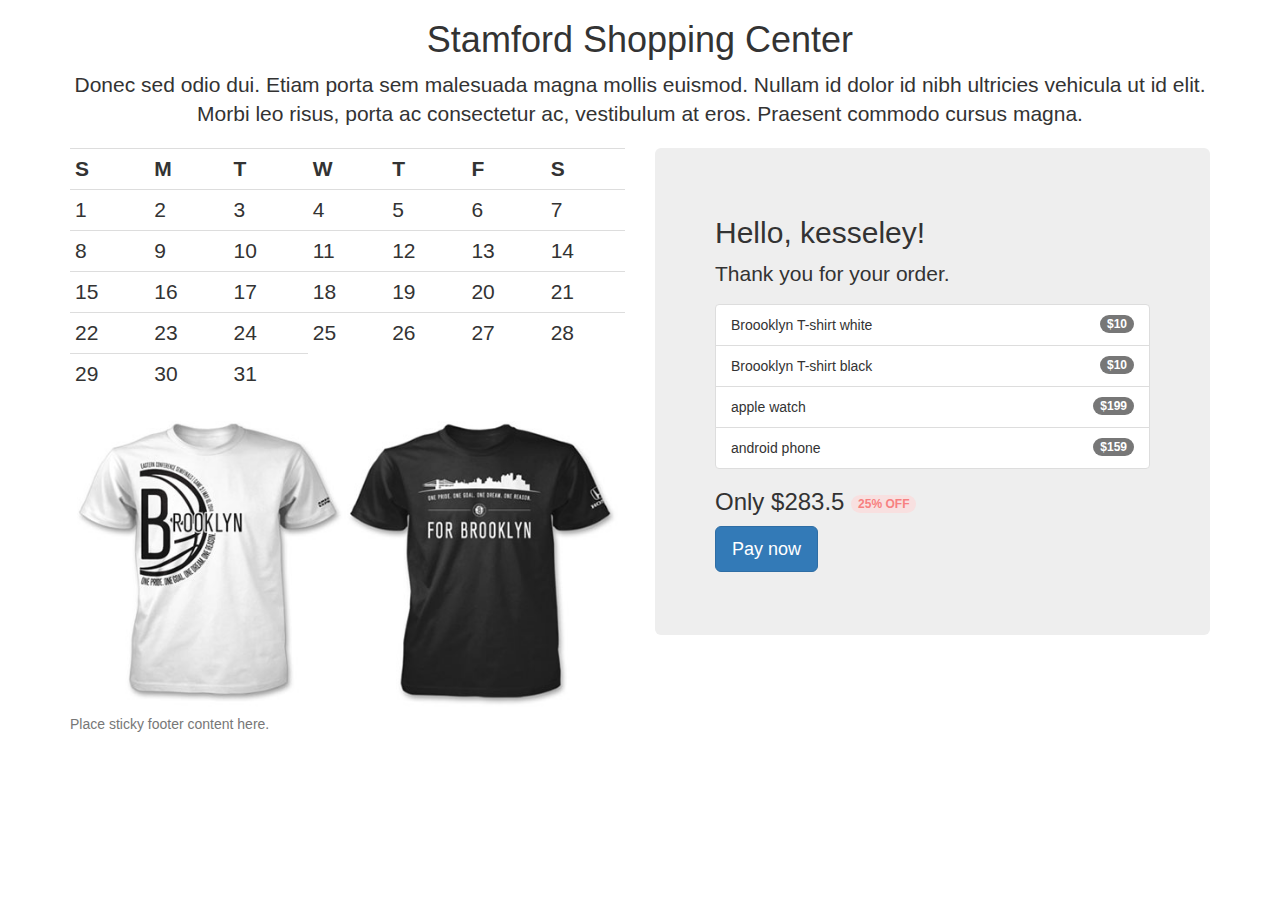
<file: Week2/index.html>
<!DOCTYPE html>
<html lang="en">
	<head>
			<title>Stamford International University Shopping Center</title>
			<link rel="stylesheet" type="text/css" href="css/bootstrap.min.css">
	</head>
	<body>
		    <div class="container">
		    	<div class="row">
		    		 <div class="col-md-12">
		    		 	<h1 class="text-center">Stamford Shopping Center </h1>
		    		 	<p class="lead text-center"> Donec sed odio dui. Etiam porta sem malesuada
							magna mollis euismod. Nullam id dolor id nibh ultricies
							vehicula ut id elit. Morbi leo risus, porta ac consectetur ac,
							vestibulum at eros. Praesent commodo cursus magna.<p>
		    		 </div>
		    	</div>
                <div class="row">
                	 <div class="col-md-6">
                	 	<p id="calendar" class="lead">my assigemnt</p>
                	 	<img src="images/t-shirt.jpg" width="100%">
                	 </div>
                	 <div class="col-md-6">
                	 	<div class="jumbotron">
                	 		<!-- we display the greeting text inside the span and the ID of the span is lblGreetings -->
                	 		<h2><span id="greeting">Hello</span>, <span id="custormer-name">CUSTOMER</span>!</h2>
							<p>Thank you for your order.</p>

							<!-- product list-->

							<ul id="product-list" class="list-group">
								<li class="list-group-item">
									<span class="badge">$10</span>
									product 1
								</li>
							</ul>
							<h3>Only $<span id="total-price">XXX</span> <span class="badge" style="color: #F78181; background-color: #F8E0E0;" >25% OFF</span></h3>
							<p><a class="btn btn-primary btn-lg" href="#"
							role="button">Pay now</a></p>


                	 	</div>



                	 </div>


                </div>
		    </div>

		    <footer class="footer">
      <div class="container">
        <p class="text-muted">Place sticky footer content here.</p>
      </div>
    </footer>

		<script type="text/javascript" src="js/shop.js"></script>
		<script type="text/javascript" src="js/calendar.js"></script>

	</body>
</html>
</file>
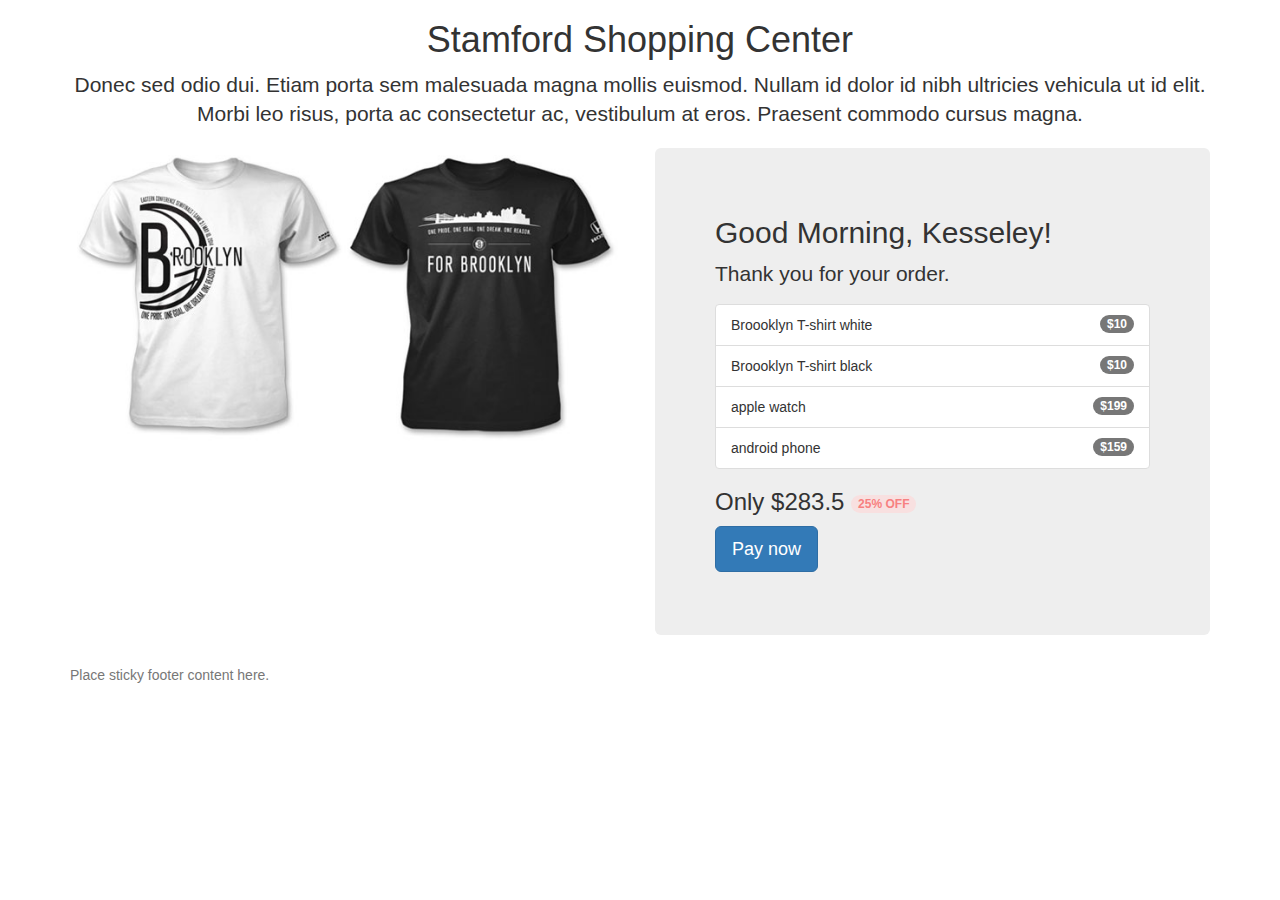
<file: week3/index.html>
<!DOCTYPE html>
<html lang="en">
	<head>
			<title>Stamford International University Shopping Center</title>
			<link rel="stylesheet" type="text/css" href="css/bootstrap.min.css">
	</head>
	<body>
		    <div class="container">
		    	<div class="row">
		    		 <div class="col-md-12">
		    		 	<h1 class="text-center">Stamford Shopping Center </h1>
		    		 	<p class="lead text-center"> Donec sed odio dui. Etiam porta sem malesuada
							magna mollis euismod. Nullam id dolor id nibh ultricies
							vehicula ut id elit. Morbi leo risus, porta ac consectetur ac,
							vestibulum at eros. Praesent commodo cursus magna.<p>
		    		 </div>
		    	</div>
                <div class="row">
                	 <div class="col-md-6">
                	 	<img src="images/t-shirt.jpg" width="100%">
                	 </div>
                	 <div class="col-md-6">
                	 	<div class="jumbotron">
                	 		<!-- we display the greeting text inside the span and the ID of the span is lblGreetings -->
                	 		<h2><span id="greeting">Hello</span>, <span id="custormer-name">CUSTOMER</span>!</h2>
							<p>Thank you for your order.</p>

							<!-- product list-->

							<ul id="product-list" class="list-group">
								<li class="list-group-item">
									<span class="badge">$10</span>
									product 1
								</li>
							</ul>
							<h3>Only $<span id="total-price">XXX</span> <span class="badge" style="color: #F78181; background-color: #F8E0E0;" >25% OFF</span></h3>
							<p><a class="btn btn-primary btn-lg" href="#"
							role="button">Pay now</a></p>


                	 	</div>



                	 </div>


                </div>
		    </div>

		    <footer class="footer">
      <div class="container">
        <p class="text-muted">Place sticky footer content here.</p>
      </div>
    </footer>

		<script type="text/javascript" src="js/shop.js"></script>

	</body>
</html>
</file>
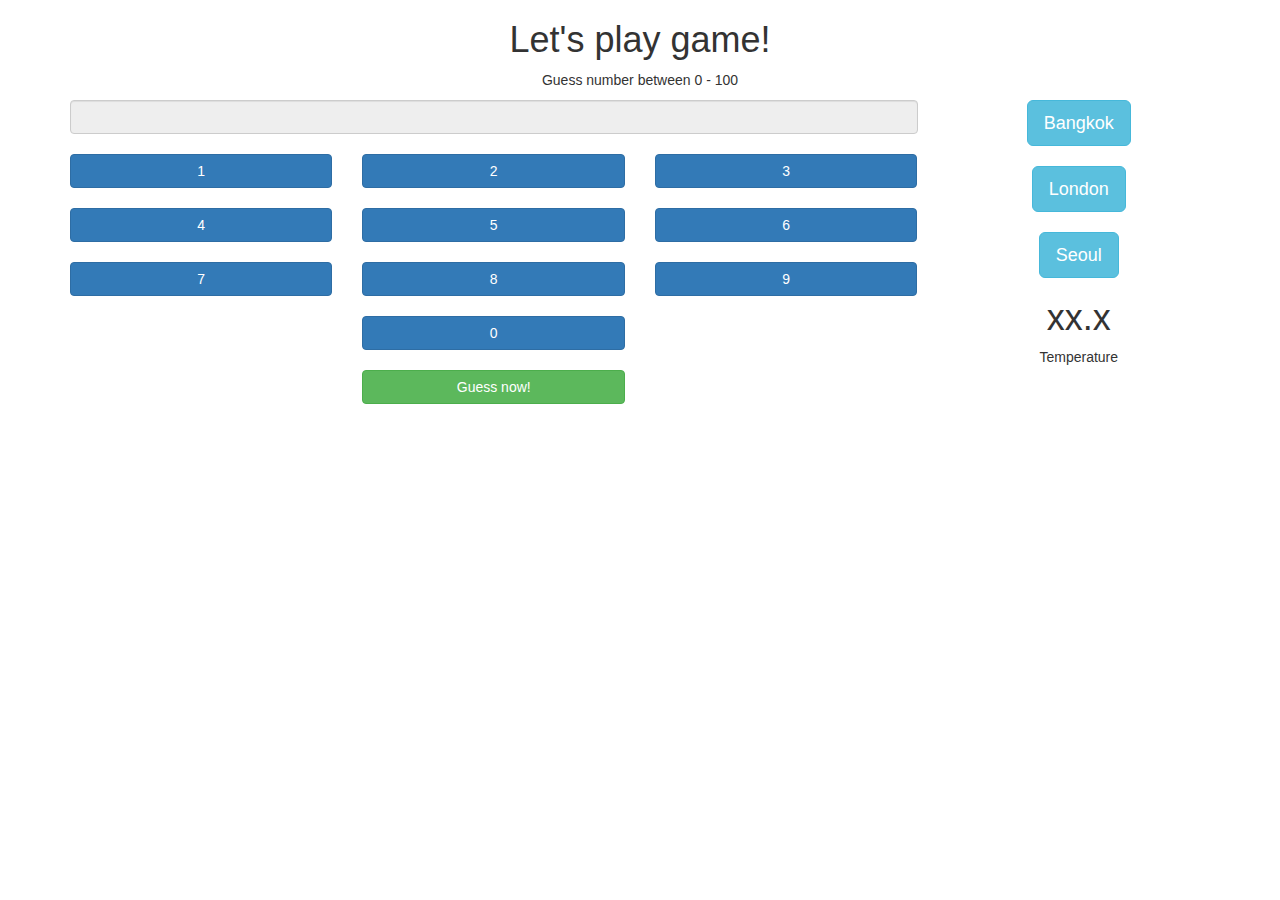
<file: Week4/index.html>
<!DOCTYPE html>
<html lang="en">
	<head>
		<title>Random Guessing Number Game</title>
		<link rel="stylesheet" type="text/css" href="css/bootstrap.min.css">
		<script type="text/javascript" src="js/jquery-1.12.3.min.js"></script>
		<script type="text/javascript" src="js/bootstrap.js"></script>
		
	</head>
	<body>
		<div class="container">
			<div class="row">
				<div class="col-md-12 text-center">
					<h1>Let's play game!</h1>
					<p>Guess number between 0 - 100</p>
				</div>
			</div>

			<div class="row" >
				<div class="col-md-9">
					<div id="alertContainer"></div>
					
					<input type="text" class="form-control text-center" id="userNumber" disabled>
					<br/>
					<div class="row">
						<div class="col-md-4">
							<button type="button" class="btn btn-block btn-primary" id="button1">1</button>
						</div>
						<div class="col-md-4">
							<button type="button" class="btn btn-block btn-primary " id="button2">2</button>
						</div>
						<div class="col-md-4">
							<button type="button" class="btn btn-block btn-primary " id="button3">3</button>
						</div>
					</div>
					<br>
					<div class="row">
						<div class="col-md-4">
							<button type="button" class="btn btn-block btn-primary" id="button4">4</button>
						</div>
						<div class="col-md-4">
							<button type="button" class="btn btn-block btn-primary " id="button5">5</button>
						</div>
						<div class="col-md-4">
							<button type="button" class="btn btn-block btn-primary " id="button6">6</button>
						</div>
					</div>
					<br>
					<div class="row">
						<div class="col-md-4">
							<button type="button" class="btn btn-block btn-primary" id="button7">7</button>
						</div>
						<div class="col-md-4">
							<button type="button" class="btn btn-block btn-primary " id="button8">8</button>
						</div>
						<div class="col-md-4">
							<button type="button" class="btn btn-block btn-primary " id="button9">9</button>
						</div>
					</div>

					<br/>
					<div class="row">
						<div class="col-md-4">
						</div>
						<div class="col-md-4">
							<button type="button" class="btn btn-block btn-primary " id="button0">0</button>
						</div>
						<div class="col-md-4">
						</div>
					</div>


					<br/>
					<div class="row">
						<div class="col-md-4">
						</div>
						<div class="col-md-4">
							<button type="button" class="btn btn-block btn-success " id="guess">Guess now!</button>
						</div>
						<div class="col-md-4">
						</div>
					</div>
					
				</div>

				<div class="col-md-3 text-center">
					<button class="btn btn-info btn-lg" id= "Bangkok">Bangkok</button>
					<br/><br/>
					<button class="btn btn-info btn-lg" id="London">London</button>
					<br/><br/>
					<button class="btn btn-info btn-lg" id="Seoul" >Seoul</button>
					<h1 id= "temp">xx.x</h1>
					<p>Temperature</p>
						<p id="city-name"></p>

				</div>
			</div>
  	</div>
  	<script type="text/javascript" src="js/game.js"></script>
  	<script type="text/javascript" src="js/weather.js"></script>
  </body>
</html>
</file>
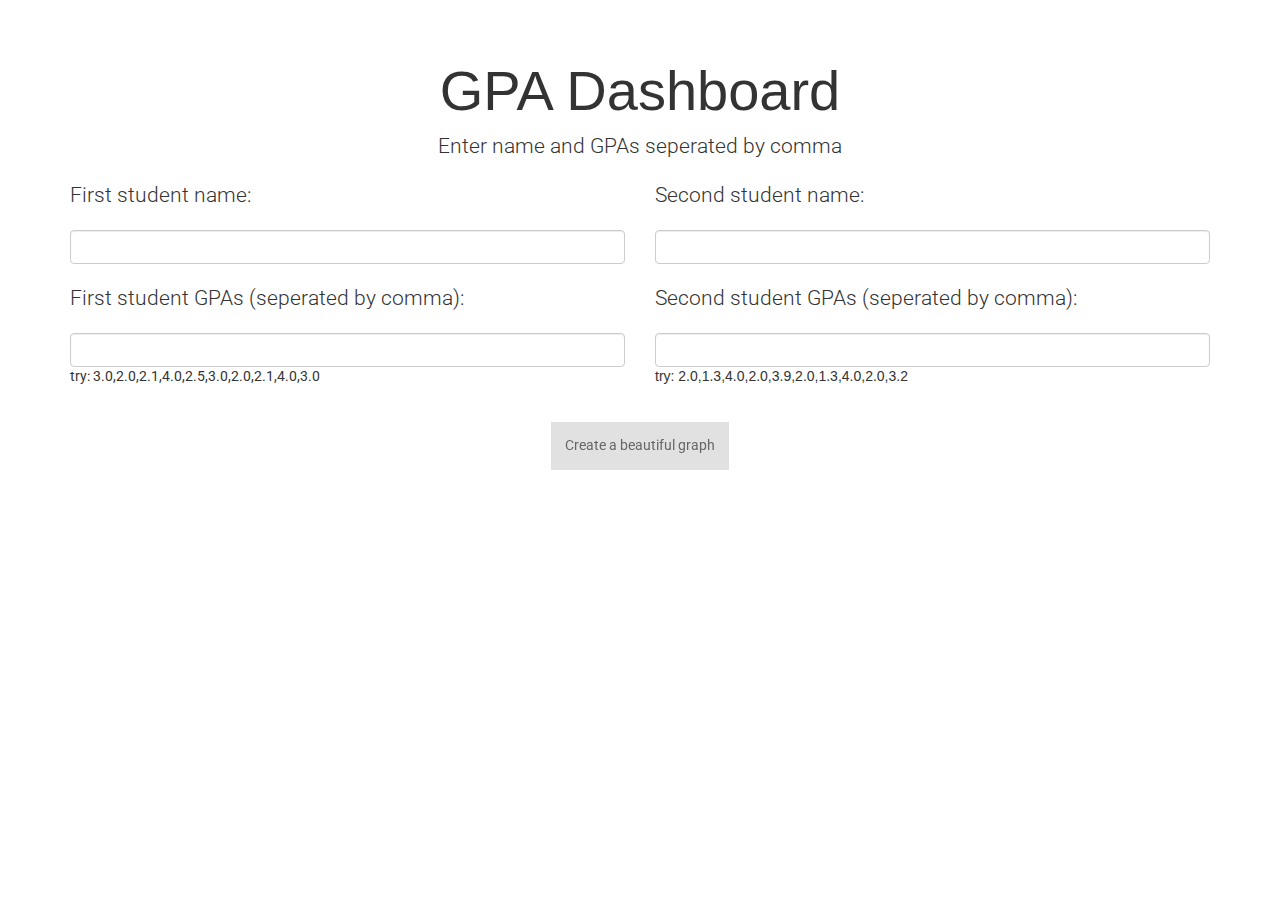
<file: Week5/index.html>
<!DOCTYPE html>
<html lang="en">
	<head>
		<title>GPA Dashboard</title>
		<link rel="stylesheet" type="text/css" href="css/bootstrap.min.css">
		
		<link rel="stylesheet" type="text/css" href="css/hover.css">
				<link rel="stylesheet" type="text/css" href="css/nv.d3.css">
		<link rel="stylesheet" type="text/css" href="css/demo-page.css">
		<link rel="stylesheet" type="text/css" href="css/nv.d3.css">
		<script type="text/javascript" src="js/d3.min.js"></script>
		<script type="text/javascript" src="js/nv.d3.js"></script>
		<script type="text/javascript" src="js/jquery-1.12.3.min.js"></script>
		<script type="text/javascript" src="js/sweet-alert.js"></script>
		
		<script type="text/javascript" src="js/gpa.js"></script>
		
	</head>
	<body>
		<div class="container">
			<div class="row">
				<div class="col-md-12 text-center">
					<h1>GPA Dashboard</h1>
					<p class="lead">Enter name and GPAs seperated by comma</p>
				</div>
			</div> <!-- End of row -->

			<div class="row">
				<div class="col-md-6 ">
					<p class="lead">First student name: </p>
					<input type="text" class="form-control" id="name1"/>
				</div>
				<div class="col-md-6 ">
					<p class="lead">Second student name: </p>
					<input type="text" class="form-control" id="name2"/>
				</div>
			</div> <!-- End of row -->
			<br/>
			<div class="row">
				<div class="col-md-6 ">
					<p class="lead">First student GPAs (seperated by comma): </p>
					<input type="text" class="form-control" id="gpa1"/>
					<p>try: 3.0,2.0,2.1,4.0,2.5,3.0,2.0,2.1,4.0,3.0</p>
				</div>
				<div class="col-md-6 ">
					<p class="lead">Second student GPAs (seperated by comma): </p>
					<input type="text" class="form-control" id="gpa2" />
					try: 2.0,1.3,4.0,2.0,3.9,2.0,1.3,4.0,2.0,3.2
				</div>
			</div> <!-- End of row -->
			<br/>
			<div class="row">
				<div class="col-md-12 text-center">
					<a href="#" class="hvr-bounce-to-left" id="graphBtn" style="text-decoration: none;">Create a beautiful graph</a>
				</div>
				
			</div> <!-- End of row -->

			<div class="row">
				<div class="col-md-12 text-center" id="chart">
					<svg style="height: 400px;"></svg>
				</div>
				
			</div> <!-- End of row -->
  	</div>

  </body>
</html>
</file>
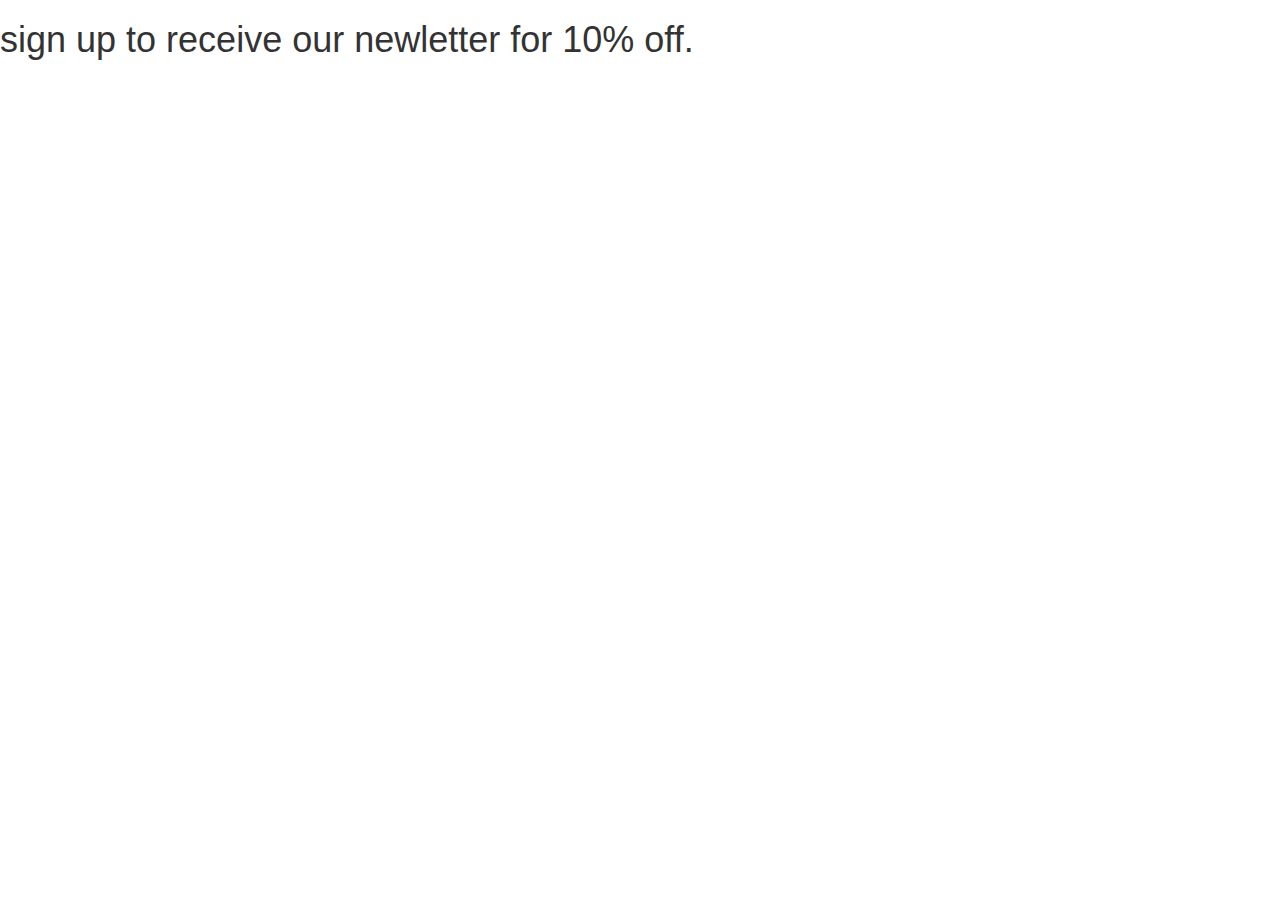
<file: Week2/index1.html>
<!DOCTYPE html>
<html lang="en">
<head>
    <title>Funtion Test</title>
    <link rel="stylesheet" type="text/css" href="css/bootstrap.min.css">
</head>
<body>
	<h1 id="heading-message">Hollo world!</h1>
</body>
    <script type="text/javascript" src="js/function-test.js"></script>

	</html>
</file>
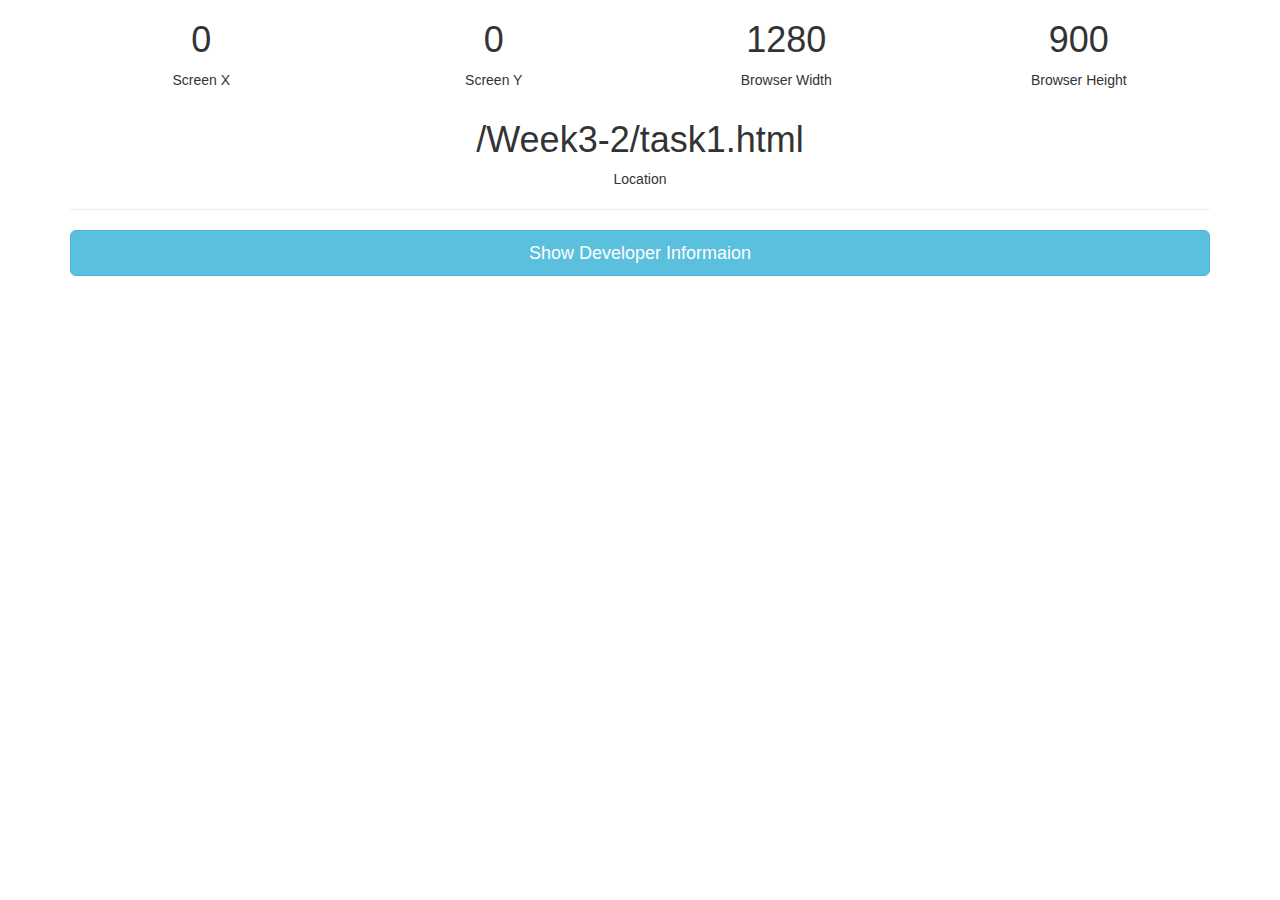
<file: Week3-2/task1.html>
<!DOCTYPE html>
<html lang="en">
	<head>
		<title>Stamford Shopping Center</title>
		<link rel="stylesheet" type="text/css" href="css/bootstrap.min.css">
	</head>
	<body>
		<div class="container">
			<div class="row">

				<div class="col-md-3">
					<h1 id="screenX" class="text-center"></h1>
					<p class="text-center">Screen X</p>
				</div>
				<div class="col-md-3">
					<h1 id="screenY" class="text-center"></h1>
					<p class="text-center">Screen Y</p>
				</div>
				<div class="col-md-3" >
					<h1 id="screenWidth" class="text-center"></h1>
					<p class="text-center">Browser Width</p>
				</div>
				<div class="col-md-3" >
					<h1 id="screenHeight" class="text-center"></h1>
					<p class="text-center">Browser Height</p>
				</div>

				
   
			</div>

			<div class="row">
				<div class="col-md-12">
					<h1 id="screenHeight"></h1>
					<h1 id="location" class="text-center"></h1>
					<p class="text-center">Location</p>

					<hr>

					<button id="dev-info" type="button" class = "btn btn-info btn-lg btn-block">
						Show Developer Informaion 
					</button>
					<p class="lead text-center" id="dev-info-container">
					</p>
				</div>
				
			</div>
  	</div>
  </body>
  <script type="text/javascript" src="js/task1.js"></script>
</html>
</file>
<file: Week5/css/nv.d3.css>
/* nvd3 version 1.8.2-dev (https://github.com/novus/nvd3) 2016-02-05 */
.nvd3 .nv-axis {
    pointer-events:none;
    opacity: 1;
}

.nvd3 .nv-axis path {
    fill: none;
    stroke: #000;
    stroke-opacity: .75;
    shape-rendering: crispEdges;
}

.nvd3 .nv-axis path.domain {
    stroke-opacity: .75;
}

.nvd3 .nv-axis.nv-x path.domain {
    stroke-opacity: 0;
}

.nvd3 .nv-axis line {
    fill: none;
    stroke: #e5e5e5;
    shape-rendering: crispEdges;
}

.nvd3 .nv-axis .zero line,
    /*this selector may not be necessary*/ .nvd3 .nv-axis line.zero {
    stroke-opacity: .75;
}

.nvd3 .nv-axis .nv-axisMaxMin text {
    font-weight: bold;
}

.nvd3 .x  .nv-axis .nv-axisMaxMin text,
.nvd3 .x2 .nv-axis .nv-axisMaxMin text,
.nvd3 .x3 .nv-axis .nv-axisMaxMin text {
    text-anchor: middle
}

.nvd3 .nv-axis.nv-disabled {
    opacity: 0;
}

.nvd3 .nv-bars rect {
    fill-opacity: .75;

    transition: fill-opacity 250ms linear;
    -moz-transition: fill-opacity 250ms linear;
    -webkit-transition: fill-opacity 250ms linear;
}

.nvd3 .nv-bars rect.hover {
    fill-opacity: 1;
}

.nvd3 .nv-bars .hover rect {
    fill: lightblue;
}

.nvd3 .nv-bars text {
    fill: rgba(0,0,0,0);
}

.nvd3 .nv-bars .hover text {
    fill: rgba(0,0,0,1);
}

.nvd3 .nv-multibar .nv-groups rect,
.nvd3 .nv-multibarHorizontal .nv-groups rect,
.nvd3 .nv-discretebar .nv-groups rect {
    stroke-opacity: 0;

    transition: fill-opacity 250ms linear;
    -moz-transition: fill-opacity 250ms linear;
    -webkit-transition: fill-opacity 250ms linear;
}

.nvd3 .nv-multibar .nv-groups rect:hover,
.nvd3 .nv-multibarHorizontal .nv-groups rect:hover,
.nvd3 .nv-candlestickBar .nv-ticks rect:hover,
.nvd3 .nv-discretebar .nv-groups rect:hover {
    fill-opacity: 1;
}

.nvd3 .nv-discretebar .nv-groups text,
.nvd3 .nv-multibarHorizontal .nv-groups text {
    font-weight: bold;
    fill: rgba(0,0,0,1);
    stroke: rgba(0,0,0,0);
}

/* boxplot CSS */
.nvd3 .nv-boxplot circle {
  fill-opacity: 0.5;
}

.nvd3 .nv-boxplot circle:hover {
  fill-opacity: 1;
}

.nvd3 .nv-boxplot rect:hover {
  fill-opacity: 1;
}

.nvd3 line.nv-boxplot-median {
  stroke: black;
}

.nv-boxplot-tick:hover {
  stroke-width: 2.5px;
}
/* bullet */
.nvd3.nv-bullet { font: 10px sans-serif; }
.nvd3.nv-bullet .nv-measure { fill-opacity: .8; }
.nvd3.nv-bullet .nv-measure:hover { fill-opacity: 1; }
.nvd3.nv-bullet .nv-marker { stroke: #000; stroke-width: 2px; }
.nvd3.nv-bullet .nv-markerTriangle { stroke: #000; fill: #fff; stroke-width: 1.5px; }
.nvd3.nv-bullet .nv-tick line { stroke: #666; stroke-width: .5px; }
.nvd3.nv-bullet .nv-range.nv-s0 { fill: #eee; }
.nvd3.nv-bullet .nv-range.nv-s1 { fill: #ddd; }
.nvd3.nv-bullet .nv-range.nv-s2 { fill: #ccc; }
.nvd3.nv-bullet .nv-title { font-size: 14px; font-weight: bold; }
.nvd3.nv-bullet .nv-subtitle { fill: #999; }


.nvd3.nv-bullet .nv-range {
    fill: #bababa;
    fill-opacity: .4;
}
.nvd3.nv-bullet .nv-range:hover {
    fill-opacity: .7;
}

.nvd3.nv-candlestickBar .nv-ticks .nv-tick {
    stroke-width: 1px;
}

.nvd3.nv-candlestickBar .nv-ticks .nv-tick.hover {
    stroke-width: 2px;
}

.nvd3.nv-candlestickBar .nv-ticks .nv-tick.positive rect {
    stroke: #2ca02c;
    fill: #2ca02c;
}

.nvd3.nv-candlestickBar .nv-ticks .nv-tick.negative rect {
    stroke: #d62728;
    fill: #d62728;
}

.with-transitions .nv-candlestickBar .nv-ticks .nv-tick {
    transition: stroke-width 250ms linear, stroke-opacity 250ms linear;
    -moz-transition: stroke-width 250ms linear, stroke-opacity 250ms linear;
    -webkit-transition: stroke-width 250ms linear, stroke-opacity 250ms linear;

}

.nvd3.nv-candlestickBar .nv-ticks line {
    stroke: #333;
}


.nvd3 .nv-legend .nv-disabled rect {
    /*fill-opacity: 0;*/
}

.nvd3 .nv-check-box .nv-box {
    fill-opacity:0;
    stroke-width:2;
}

.nvd3 .nv-check-box .nv-check {
    fill-opacity:0;
    stroke-width:4;
}

.nvd3 .nv-series.nv-disabled .nv-check-box .nv-check {
    fill-opacity:0;
    stroke-opacity:0;
}

.nvd3 .nv-controlsWrap .nv-legend .nv-check-box .nv-check {
    opacity: 0;
}

/* line plus bar */
.nvd3.nv-linePlusBar .nv-bar rect {
    fill-opacity: .75;
}

.nvd3.nv-linePlusBar .nv-bar rect:hover {
    fill-opacity: 1;
}
.nvd3 .nv-groups path.nv-line {
    fill: none;
}

.nvd3 .nv-groups path.nv-area {
    stroke: none;
}

.nvd3.nv-line .nvd3.nv-scatter .nv-groups .nv-point {
    fill-opacity: 0;
    stroke-opacity: 0;
}

.nvd3.nv-scatter.nv-single-point .nv-groups .nv-point {
    fill-opacity: .5 !important;
    stroke-opacity: .5 !important;
}


.with-transitions .nvd3 .nv-groups .nv-point {
    transition: stroke-width 250ms linear, stroke-opacity 250ms linear;
    -moz-transition: stroke-width 250ms linear, stroke-opacity 250ms linear;
    -webkit-transition: stroke-width 250ms linear, stroke-opacity 250ms linear;

}

.nvd3.nv-scatter .nv-groups .nv-point.hover,
.nvd3 .nv-groups .nv-point.hover {
    stroke-width: 7px;
    fill-opacity: .95 !important;
    stroke-opacity: .95 !important;
}


.nvd3 .nv-point-paths path {
    stroke: #aaa;
    stroke-opacity: 0;
    fill: #eee;
    fill-opacity: 0;
}



.nvd3 .nv-indexLine {
    cursor: ew-resize;
}

/********************
 * SVG CSS
 */

/********************
  Default CSS for an svg element nvd3 used
*/
svg.nvd3-svg {
    -webkit-touch-callout: none;
    -webkit-user-select: none;
    -khtml-user-select: none;
    -ms-user-select: none;
    -moz-user-select: none;
    user-select: none;
    display: block;
    width:100%;
    height:100%;
}

/********************
  Box shadow and border radius styling
*/
.nvtooltip.with-3d-shadow, .with-3d-shadow .nvtooltip {
    -moz-box-shadow: 0 5px 10px rgba(0,0,0,.2);
    -webkit-box-shadow: 0 5px 10px rgba(0,0,0,.2);
    box-shadow: 0 5px 10px rgba(0,0,0,.2);

    -webkit-border-radius: 5px;
    -moz-border-radius: 5px;
    border-radius: 5px;
}


.nvd3 text {
    font: normal 12px Arial;
}

.nvd3 .title {
    font: bold 14px Arial;
}

.nvd3 .nv-background {
    fill: white;
    fill-opacity: 0;
}

.nvd3.nv-noData {
    font-size: 18px;
    font-weight: bold;
}


/**********
*  Brush
*/

.nv-brush .extent {
    fill-opacity: .125;
    shape-rendering: crispEdges;
}

.nv-brush .resize path {
    fill: #eee;
    stroke: #666;
}


/**********
*  Legend
*/

.nvd3 .nv-legend .nv-series {
    cursor: pointer;
}

.nvd3 .nv-legend .nv-disabled circle {
    fill-opacity: 0;
}

/* focus */
.nvd3 .nv-brush .extent {
    fill-opacity: 0 !important;
}

.nvd3 .nv-brushBackground rect {
    stroke: #000;
    stroke-width: .4;
    fill: #fff;
    fill-opacity: .7;
}


.nvd3.nv-ohlcBar .nv-ticks .nv-tick {
    stroke-width: 1px;
}

.nvd3.nv-ohlcBar .nv-ticks .nv-tick.hover {
    stroke-width: 2px;
}

.nvd3.nv-ohlcBar .nv-ticks .nv-tick.positive {
    stroke: #2ca02c;
}

.nvd3.nv-ohlcBar .nv-ticks .nv-tick.negative {
    stroke: #d62728;
}


.nvd3 .background path {
    fill: none;
    stroke: #EEE;
    stroke-opacity: .4;
    shape-rendering: crispEdges;
}

.nvd3 .foreground path {
    fill: none;
    stroke-opacity: .7;
}

.nvd3 .nv-parallelCoordinates-brush .extent 
{
    fill: #fff;
    fill-opacity: .6;
    stroke: gray;
    shape-rendering: crispEdges;
}

.nvd3 .nv-parallelCoordinates .hover  {
    fill-opacity: 1;
	stroke-width: 3px;
}


.nvd3 .missingValuesline line {
  fill: none;
  stroke: black;
  stroke-width: 1;
  stroke-opacity: 1;
  stroke-dasharray: 5, 5; 
}
.nvd3.nv-pie path {
    stroke-opacity: 0;
    transition: fill-opacity 250ms linear, stroke-width 250ms linear, stroke-opacity 250ms linear;
    -moz-transition: fill-opacity 250ms linear, stroke-width 250ms linear, stroke-opacity 250ms linear;
    -webkit-transition: fill-opacity 250ms linear, stroke-width 250ms linear, stroke-opacity 250ms linear;

}

.nvd3.nv-pie .nv-pie-title {
    font-size: 24px;
    fill: rgba(19, 196, 249, 0.59);
}

.nvd3.nv-pie .nv-slice text {
    stroke: #000;
    stroke-width: 0;
}

.nvd3.nv-pie path {
    stroke: #fff;
    stroke-width: 1px;
    stroke-opacity: 1;
}

.nvd3.nv-pie path {
    fill-opacity: .7;
}
.nvd3.nv-pie .hover path {
    fill-opacity: 1;
}
.nvd3.nv-pie .nv-label {
    pointer-events: none;
}
.nvd3.nv-pie .nv-label rect {
    fill-opacity: 0;
    stroke-opacity: 0;
}

/* scatter */
.nvd3 .nv-groups .nv-point.hover {
    stroke-width: 20px;
    stroke-opacity: .5;
}

.nvd3 .nv-scatter .nv-point.hover {
    fill-opacity: 1;
}
.nv-noninteractive {
    pointer-events: none;
}

.nv-distx, .nv-disty {
    pointer-events: none;
}

/* sparkline */
.nvd3.nv-sparkline path {
    fill: none;
}

.nvd3.nv-sparklineplus g.nv-hoverValue {
    pointer-events: none;
}

.nvd3.nv-sparklineplus .nv-hoverValue line {
    stroke: #333;
    stroke-width: 1.5px;
}

.nvd3.nv-sparklineplus,
.nvd3.nv-sparklineplus g {
    pointer-events: all;
}

.nvd3 .nv-hoverArea {
    fill-opacity: 0;
    stroke-opacity: 0;
}

.nvd3.nv-sparklineplus .nv-xValue,
.nvd3.nv-sparklineplus .nv-yValue {
    stroke-width: 0;
    font-size: .9em;
    font-weight: normal;
}

.nvd3.nv-sparklineplus .nv-yValue {
    stroke: #f66;
}

.nvd3.nv-sparklineplus .nv-maxValue {
    stroke: #2ca02c;
    fill: #2ca02c;
}

.nvd3.nv-sparklineplus .nv-minValue {
    stroke: #d62728;
    fill: #d62728;
}

.nvd3.nv-sparklineplus .nv-currentValue {
    font-weight: bold;
    font-size: 1.1em;
}
/* stacked area */
.nvd3.nv-stackedarea path.nv-area {
    fill-opacity: .7;
    stroke-opacity: 0;
    transition: fill-opacity 250ms linear, stroke-opacity 250ms linear;
    -moz-transition: fill-opacity 250ms linear, stroke-opacity 250ms linear;
    -webkit-transition: fill-opacity 250ms linear, stroke-opacity 250ms linear;
}

.nvd3.nv-stackedarea path.nv-area.hover {
    fill-opacity: .9;
}


.nvd3.nv-stackedarea .nv-groups .nv-point {
    stroke-opacity: 0;
    fill-opacity: 0;
}


.nvtooltip {
    position: absolute;
    background-color: rgba(255,255,255,1.0);
    color: rgba(0,0,0,1.0);
    padding: 1px;
    border: 1px solid rgba(0,0,0,.2);
    z-index: 10000;
    display: block;

    font-family: Arial;
    font-size: 13px;
    text-align: left;
    pointer-events: none;

    white-space: nowrap;

    -webkit-touch-callout: none;
    -webkit-user-select: none;
    -khtml-user-select: none;
    -moz-user-select: none;
    -ms-user-select: none;
    user-select: none;
}

.nvtooltip {
    background: rgba(255,255,255, 0.8);
    border: 1px solid rgba(0,0,0,0.5);
    border-radius: 4px;
}

/*Give tooltips that old fade in transition by
    putting a "with-transitions" class on the container div.
*/
.nvtooltip.with-transitions, .with-transitions .nvtooltip {
    transition: opacity 50ms linear;
    -moz-transition: opacity 50ms linear;
    -webkit-transition: opacity 50ms linear;

    transition-delay: 200ms;
    -moz-transition-delay: 200ms;
    -webkit-transition-delay: 200ms;
}

.nvtooltip.x-nvtooltip,
.nvtooltip.y-nvtooltip {
    padding: 8px;
}

.nvtooltip h3 {
    margin: 0;
    padding: 4px 14px;
    line-height: 18px;
    font-weight: normal;
    background-color: rgba(247,247,247,0.75);
    color: rgba(0,0,0,1.0);
    text-align: center;

    border-bottom: 1px solid #ebebeb;

    -webkit-border-radius: 5px 5px 0 0;
    -moz-border-radius: 5px 5px 0 0;
    border-radius: 5px 5px 0 0;
}

.nvtooltip p {
    margin: 0;
    padding: 5px 14px;
    text-align: center;
}

.nvtooltip span {
    display: inline-block;
    margin: 2px 0;
}

.nvtooltip table {
    margin: 6px;
    border-spacing:0;
}


.nvtooltip table td {
    padding: 2px 9px 2px 0;
    vertical-align: middle;
}

.nvtooltip table td.key {
    font-weight: normal;
}
.nvtooltip table td.key.total {
    font-weight: bold;
}
.nvtooltip table td.value {
    text-align: right;
    font-weight: bold;
}

.nvtooltip table tr.highlight td {
    padding: 1px 9px 1px 0;
    border-bottom-style: solid;
    border-bottom-width: 1px;
    border-top-style: solid;
    border-top-width: 1px;
}

.nvtooltip table td.legend-color-guide div {
    width: 8px;
    height: 8px;
    vertical-align: middle;
}

.nvtooltip table td.legend-color-guide div {
    width: 12px;
    height: 12px;
    border: 1px solid #999;
}

.nvtooltip .footer {
    padding: 3px;
    text-align: center;
}

.nvtooltip-pending-removal {
    pointer-events: none;
    display: none;
}


/****
Interactive Layer
*/
.nvd3 .nv-interactiveGuideLine {
    pointer-events:none;
}
.nvd3 line.nv-guideline {
    stroke: #ccc;
}
</file>
<file: Week5/css/demo-page.css>
/*
 * Hover.css - Demo Page
 * Author: Ian Lunn @IanLunn
 * Author URL: http://ianlunn.co.uk/
 * Github: https://github.com/IanLunn/Hover

 * Made available under a MIT License:
 * http://www.opensource.org/licenses/mit-license.php

 * Hover.css Copyright Ian Lunn 2014.
 */

/**
 * The following are default styles for the demo page,
 * you don't need to include these on your own site.
 */

@import url(http://fonts.googleapis.com/css?family=Roboto);

body {
  margin: 0;
  padding: 40px 0 0 0;
  font-family: sans-serif;
  color: #333;
  line-height: 140%;
}

hr {
  margin-top: 2em;
  background-color: #ddd;
  border: none;
  height: 1px;
}

.sep {
  color: #ddd;
  margin: 0 4px;
}

.carbon-ad.ad {
  position: relative;
  display: block;
  box-sizing: border-box;
  max-width: 320px;
  margin: 0 auto;
  margin-top: 6em;
  padding: 1em 2.5em;
  padding-top: 2em;
  text-align: center;
  font-size: 14px;
}

.carbon-ad-label {
  position: absolute;
  bottom: 100%;
  left: 0;
  right: 0;
  margin: 0;
  margin-bottom: 2px;
  font-size: 11px;
  text-align: center;
  color: #999;
}

.carbon-ad .carbon-poweredby {
  margin-bottom: 0;
  font-size: 12px;
}

.carbon-ad .carbon-img {
  margin: 0 auto;
  margin-bottom: .625em;
  background: white;
}

.carbon-ad img {
  display: block;
  border: solid 1px #ddd;
}

.main {
  max-width: 800px;
  margin: 0 auto;
  padding: 0 20px;
}

.browsehappy {
    position: absolute;
    top: 0;
    right: 0;
    left: 0;
    padding: 1em;
    background: black;
    color: white;
    text-align: center;
}

img {
  border: none;
}

small {
    display: block;
}

p,
[class^="hvr-"] {
    font-family: 'Roboto', sans-serif;
}

[class^="hvr-"] {
  /*display: inline-block;*/
  /*vertical-align: middle;*/
  margin: .4em;
  padding: 1em;
  cursor: pointer;
  background: #e1e1e1;
  text-decoration: none;
  color: #666;
  /* Prevent highlight colour when element is tapped */
  -webkit-tap-highlight-color: rgba(0,0,0,0);
}

.aligncenter {
  text-align: center;
}

.sup {
    vertical-align: super;
    margin-left: -1em;
    padding: .21875em;
    line-height: 100%;
    font-size: .21875em;
    border: #eee solid 1px;
    border-radius: 4px;
    color: inherit;
}

.sup:hover {
    background: #eee;
}

a {
    color: #2098D1;
    text-decoration: none;
}

.footer a:hover,
.nav:hover {
    color: #207AD1;
}

.nav {
  display: inline-block;
  font-size: .8em;
}

.nav.hvr-icon-down,
.nav.hvr-icon-forward {
  padding-right: 1.2em;
}

.nav.hvr-icon-down::before,
.nav.hvr-icon-forward::before {
  right: 0;
}

.nav:hover,
.nav:focus,
.nav:active {
  text-decoration: none;
}

.intro {
  max-width: 680px;
  margin: 20px auto 0 auto;
}

.button.cta {
  display: inline-block;
  position: relative;
  margin: 1.2em 0 1em 0;
  padding: 1em;
  background: #2098D1;
  border: none;
  text-decoration: none;
  font-weight: 700;
  color: white;
}

.effects {
  margin-top: 6em;
}

h1 {
  text-align: center;
  font-size: 3em;
}

h2 {
  margin-top: 2em;
}

h3 {
  margin: 0;
}

.about {
  border-top: #333 solid 2px;
  border-bottom: #333 solid 2px;
}

.footer {
  overflow: hidden;
  width: auto;
  margin-top: 6em;
  font-size: .9em;
}

.footer a {
  text-decoration: none;
}

.credit {
  font-size: .8em;
  font-weight: normal;
}

.social {
  margin-top: 2.6em;
}

.social-button {
  display: inline-block;
  vertical-align: middle;
}

.twitter-follow-button {
    display: block;
    margin: 0 auto;
}

.follow {
    margin-bottom: 20px;
    line-height: 200%;
}

.made-by {
  display: block;
  margin-top: 3em;
  padding-top: 3em;
  padding-bottom: 1em;
  font-family: $fontFeature;
  font-size: 1.125em;
  text-align: center;
  line-height: 1.6;
  background: #181818;
  color: #777;
}

.made-by svg {
  display: block;
}

.made-by ul,
.made-by p {
  margin: 0;
  padding: 0;
}

.made-by ul {
  margin-bottom: .25em;
}

.made-by li {
  display: inline-block;
  vertical-align: middle;
  line-height: 1;
}

.made-by p {
  margin-top: .4em;
  font-size: .875em;
}

.made-by a {
  display: inline-block;
  padding: 0 .125em;
  color: #B1B1B1;
  transition-duration: .2s;
  transition-property: color;
}

.made-by a:focus,
.made-by a:hover {
  color: white;
}

.made-by i {
  font-size: 26px;
  height: 30px;
}

.made-by .follow {
  margin-top: 2em;
}

.made-by .follow iframe {
  display: block;
  margin-left: auto;
  margin-right: auto;
  margin-bottom: .5em;
}

.made-by small {
  display: block;
  margin-top: 3em;
  font-size: .625em;
}

@-webkit-keyframes circle {
  50% {
    -webkit-transform: scale(1.26923077);
    transform: scale(1.26923077);
  }
}

@keyframes circle {
  50% {
    transform: scale(1.26923077);
  }
}

@-webkit-keyframes initials {
  50% {
    -webkit-transform: translateY(-8px) translateZ(0);
    transform: translateY(-8px) translateZ(0);
  }
}

@keyframes initials {
  50% {
    transform: translateY(-8px) translateZ(0);
  }
}

.ild-ident {
  display: block;
}

.ild-ident svg {
  display: block;
  overflow: visible;
  transform: scale(1) translateZ(0);
}

.ild-ident .circle-holder {
  transform: translate(-7px, -7px);
}

.ild-ident .circle {
  transform: translate(7px, 7px);
}

.ild-ident .active .i {
  animation: initials .4s ease-in-out;
}

.ild-ident .active .l {
  animation: initials .4s .2s ease-in-out;
}

.ild-ident .active .circle {
  animation: circle .5s .1s ease-in-out;
}

#forkongithub {
    display: none;
}

#forkongithub a {
  background: #000;
  color: #fff;
  text-decoration: none;
  font-family: arial, sans-serif;
  text-align: center;
  font-weight: bold;
  padding: 5px 40px;
  font-size: 1rem;
  line-height: 2rem;
  position: relative;
  -webkit-transition: 0.5s;
  transition: 0.5s;
}

#forkongithub a:hover,
#forkongithub a:focus,
#forkongithub a:active {
  background: #2098D1;
  color: #fff;
}

#forkongithub a::before,
#forkongithub a::after {
  content: "";
  width: 100%;
  display: block;
  position: absolute;
  top: 1px;
  left: 0;
  height: 1px;
  background: #fff;
}

#forkongithub a::after {
  bottom: 1px;
  top: auto;
}

.ad {
  margin-top: 3.5em;
  padding: 3em 1.5em;
  background: #f8f8f8;
  text-align: center;
}

.ad h2 {
  margin: 0;
  margin-bottom: 2em;
  line-height: 1.4;
  font-size: 1.2em;
}

.ad a {
  display: inline-block;
  margin: 0 auto 2em auto;
}

.ad__preview {
  font-size: 0;
}

.ad__preview a {
  display: block;
  width: 75%;
}

.ad__preview img {
  width: 100%;
}

@media only screen and (min-width: 360px) {
  h1 {
    font-size: 4em;
  }
}

@media screen and (min-width: 640px) {
  #forkongithub {
    position: absolute;
    display: block;
    top: 0;
    right: 0;
    width: 200px;
    overflow: hidden;
    height: 200px;
  }

  #forkongithub a {
    width: 200px;
    position: absolute;
    top: 60px;
    right: -60px;
    -webkit-transform: rotate(45deg);
    -ms-transform: rotate(45deg);
    transform: rotate(45deg);
    box-shadow: 4px 4px 10px rgba(0,0,0,0.8);
  }

  .ad__preview a {
    display: inline-block;
    width: 32%;
  }

  .ad__preview .second {
    margin: 0 2%;
  }
}
</file>
